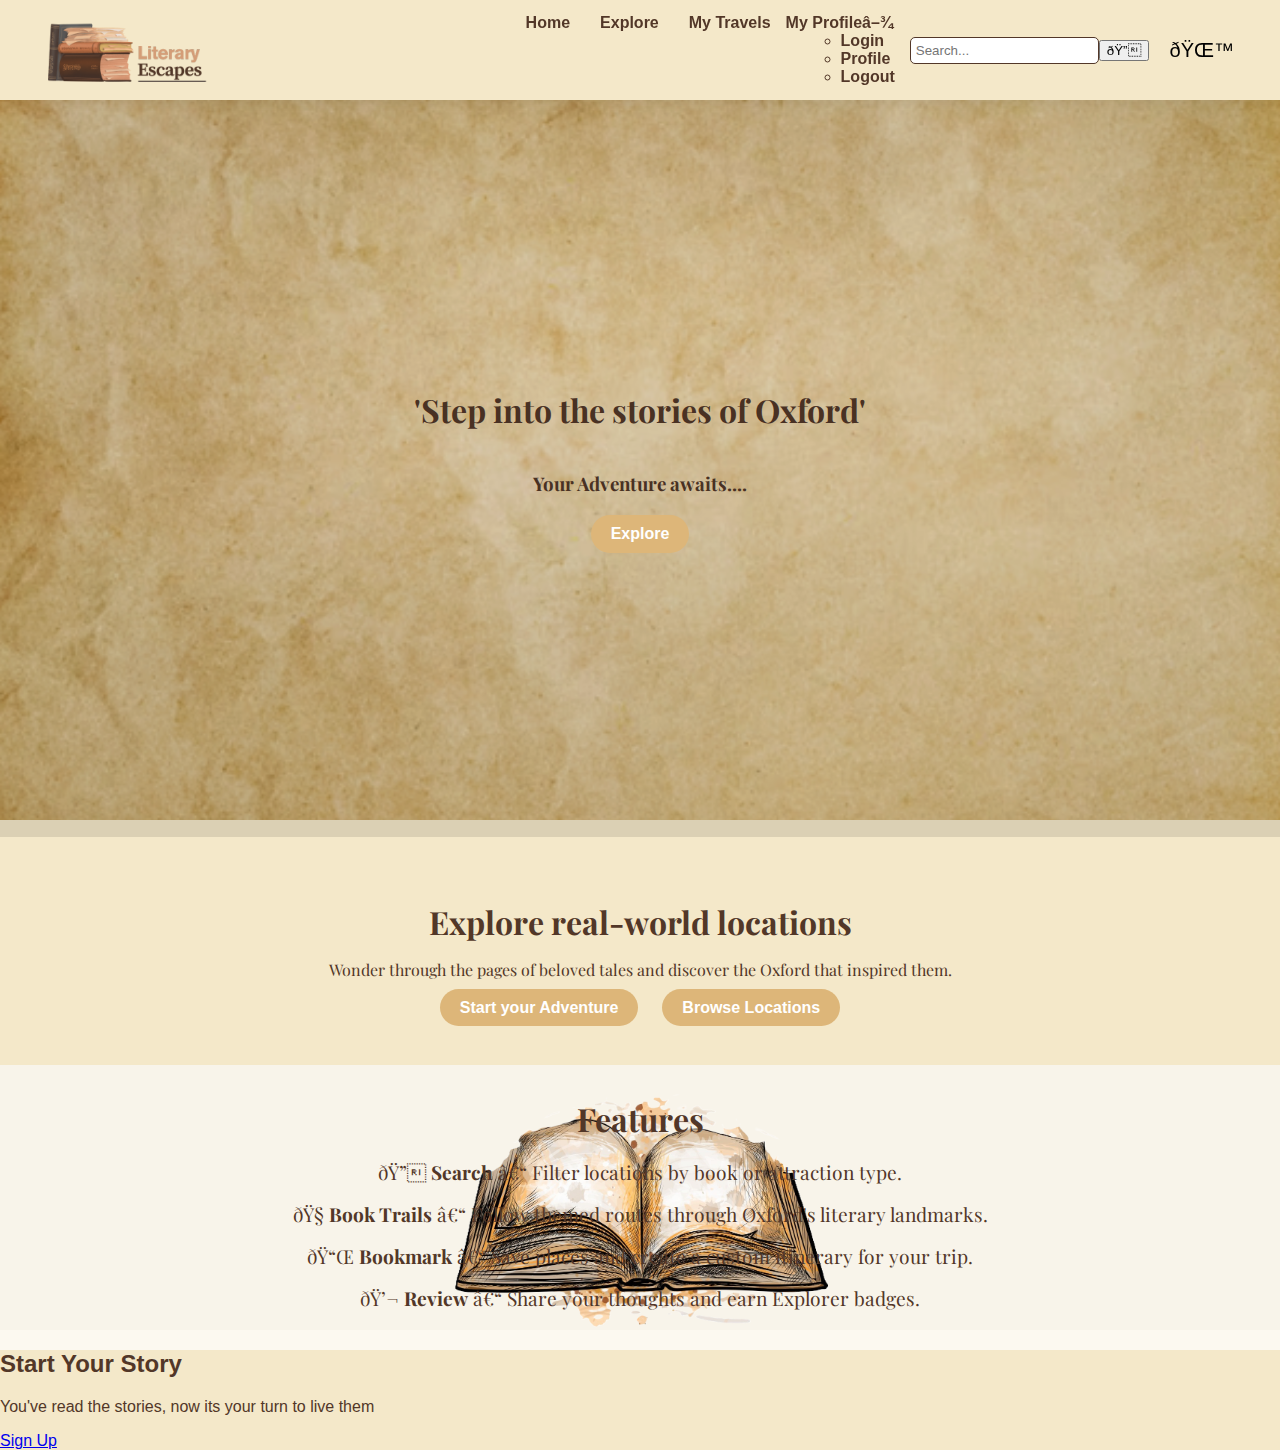
<file: index.html>
<html>
    <head>
        <meta charset="UTS-8">
        <title>Literary Escapes</title>
        <link href="https://fonts.googleapis.com/css2?family=Playfair+Display&display=swap" rel="stylesheet">
        <link rel="stylesheet" href="css/style.css">
        <link rel="icon" href="images/Icon.png">
    </head>
    <body>

        <div class="header">
            <div class="nav">
                <a href="index.html"><img src="images/Logo-Day.png" id="logo" alt="Logo"></a>
                
                <ul class="nav-links">
                    <li><a href="index.html"> Home </a></li>
                    <li><a href="explore.html">Explore</a></li>
                    <li><a href="#" onclick="comingSoon()">My Travels</a></li>
                    <div class="user-menu">
                        <a class="user-menu-link">My Profile<span class="dropdown-arrow">▾</span></a>
                        <ul class="nav-dropdown-menu" id="dropdown">
                            <li><a href="login.html">Login</a> </li>
                            <li><a href="#" onclick="comingSoon()">Profile</a></li>
                            <li><a href="#" onclick="comingSoon()">Logout</a></li>
                        </ul>
                    </div>
                </ul>
            </div>

            <div class="page-menu">
                <div class="search-container">
                    <input type="text" placeholder="Search..." class="search-bar">  
                    <button class="search-btn">🔍</button>
                </div>
                <!--Night mode toggle placeholder-->
                <button id="theme-toggle" onclick="darkMode()">🌙</button>
            </div>
        </div>
        
        <div class="home-container">
            <h1>'Step into the stories of Oxford'</h1>
            <h3>Your Adventure awaits....</h3>
            <a href="explore.html" class="home-explore">Explore</a>
        </div>
        <div class="intro-container">
            <h3>Explore real-world locations</h3>
            <p>Wonder through the pages of beloved tales and discover the Oxford that inspired them.</p></p>
            <a href="register.html">Start your Adventure</a>
            <a href="explore.html">Browse Locations</a>
        </div>
        <div class="feature-container">
            <h3>Features</h3>
            <ul>
                <li>🔍 <strong>Search</strong> – Filter locations by book or attraction type.</li>
                <li>🧭 <strong>Book Trails</strong> – Follow themed routes through Oxford's literary landmarks.</li>
                <li>📌 <strong>Bookmark</strong> – Save places and create a custom itinerary for your trip.</li>
                <li>💬 <strong>Review</strong> – Share your thoughts and earn Explorer badges.</li>
            </ul>
        </div>
        <div class="final-section">
            <h2>Start Your Story</h2>
            <p>You've read the stories, now its your turn to live them</p>
            <a href="register.html" class="btn">Sign Up</a>
        </div>

        
        <script src="js/locationData.js"></script>
        <script src="js/script.js"></script>
    </body>
</html>
</file>
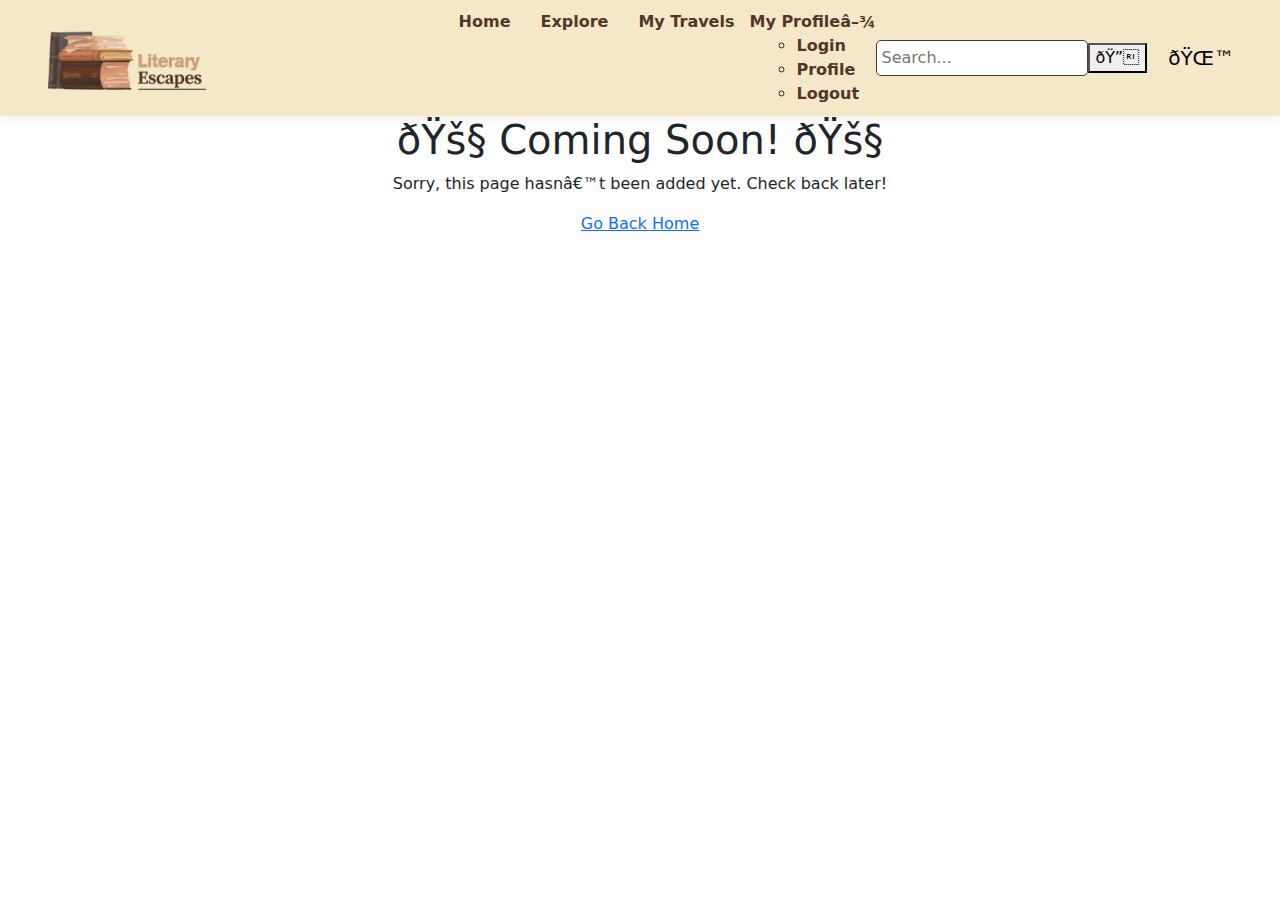
<file: coming-soon.html>
<html>
    <head>
        <meta charset="UTS-8">
        <title>Literary Escapes</title>
        <link href="https://fonts.googleapis.com/css2?family=Playfair+Display&display=swap" rel="stylesheet">
        <link rel="stylesheet" href="css/style.css">
        <link rel="stylesheet" href="https://cdn.jsdelivr.net/npm/bootstrap@5.3/dist/css/bootstrap.min.css">
        <link rel="icon" href="images/Icon.png">
    </head>
    <body>

        <div class="header">
            <div class="nav">
                <a href="index.html"><img src="images/Logo-Day.png" id="logo" alt="Logo"></a>
                
                <ul class="nav-links">
                    <li><a href="index.html"> Home </a></li>
                    <li><a href="explore.html">Explore</a></li>
                    <li><a href="#" onclick="comingSoon()">My Travels</a></li>
                    <div class="user-menu">
                        <a class="user-menu-link">My Profile<span class="dropdown-arrow">▾</span></a>
                        <ul class="nav-dropdown-menu" id="dropdown">
                            <li><a href="login.html">Login</a> </li>
                            <li><a href="#" onclick="comingSoon()">Profile</a></li>
                            <li><a href="#" onclick="showAlert('logout')">Logout</a></li>
                        </ul>
                    </div>
                </ul>
            </div>

            <div class="page-menu">
                <div class="search-container">
                    <input type="text" placeholder="Search..." class="search-bar">  
                    <button class="search-btn" onclick="comingSoon()">🔍</button>
                </div>
                <!--Night mode toggle placeholder-->
                <button id="theme-toggle" onclick="darkMode()">🌙</button>
            </div>
        </div>


        <div class="content" style="text-align: center;">
            <div id="alert-placeholder"></div>
            <h1>🚧 Coming Soon! 🚧</h1>
        <p>Sorry, this page hasn’t been added yet. Check back later!</p>
        <a href="index.html">Go Back Home</a>
        </div>

        <script src="https://code.jquery.com/jquery-3.6.0.min.js"></script>
        <script src="https://cdn.jsdelivr.net/npm/bootstrap@4.6.2/dist/js/bootstrap.bundle.min.js"></script>
        <script src="js/locationData.js"></script>
        <script src="js/script.js"></script>
    </body>
</html>
</file>
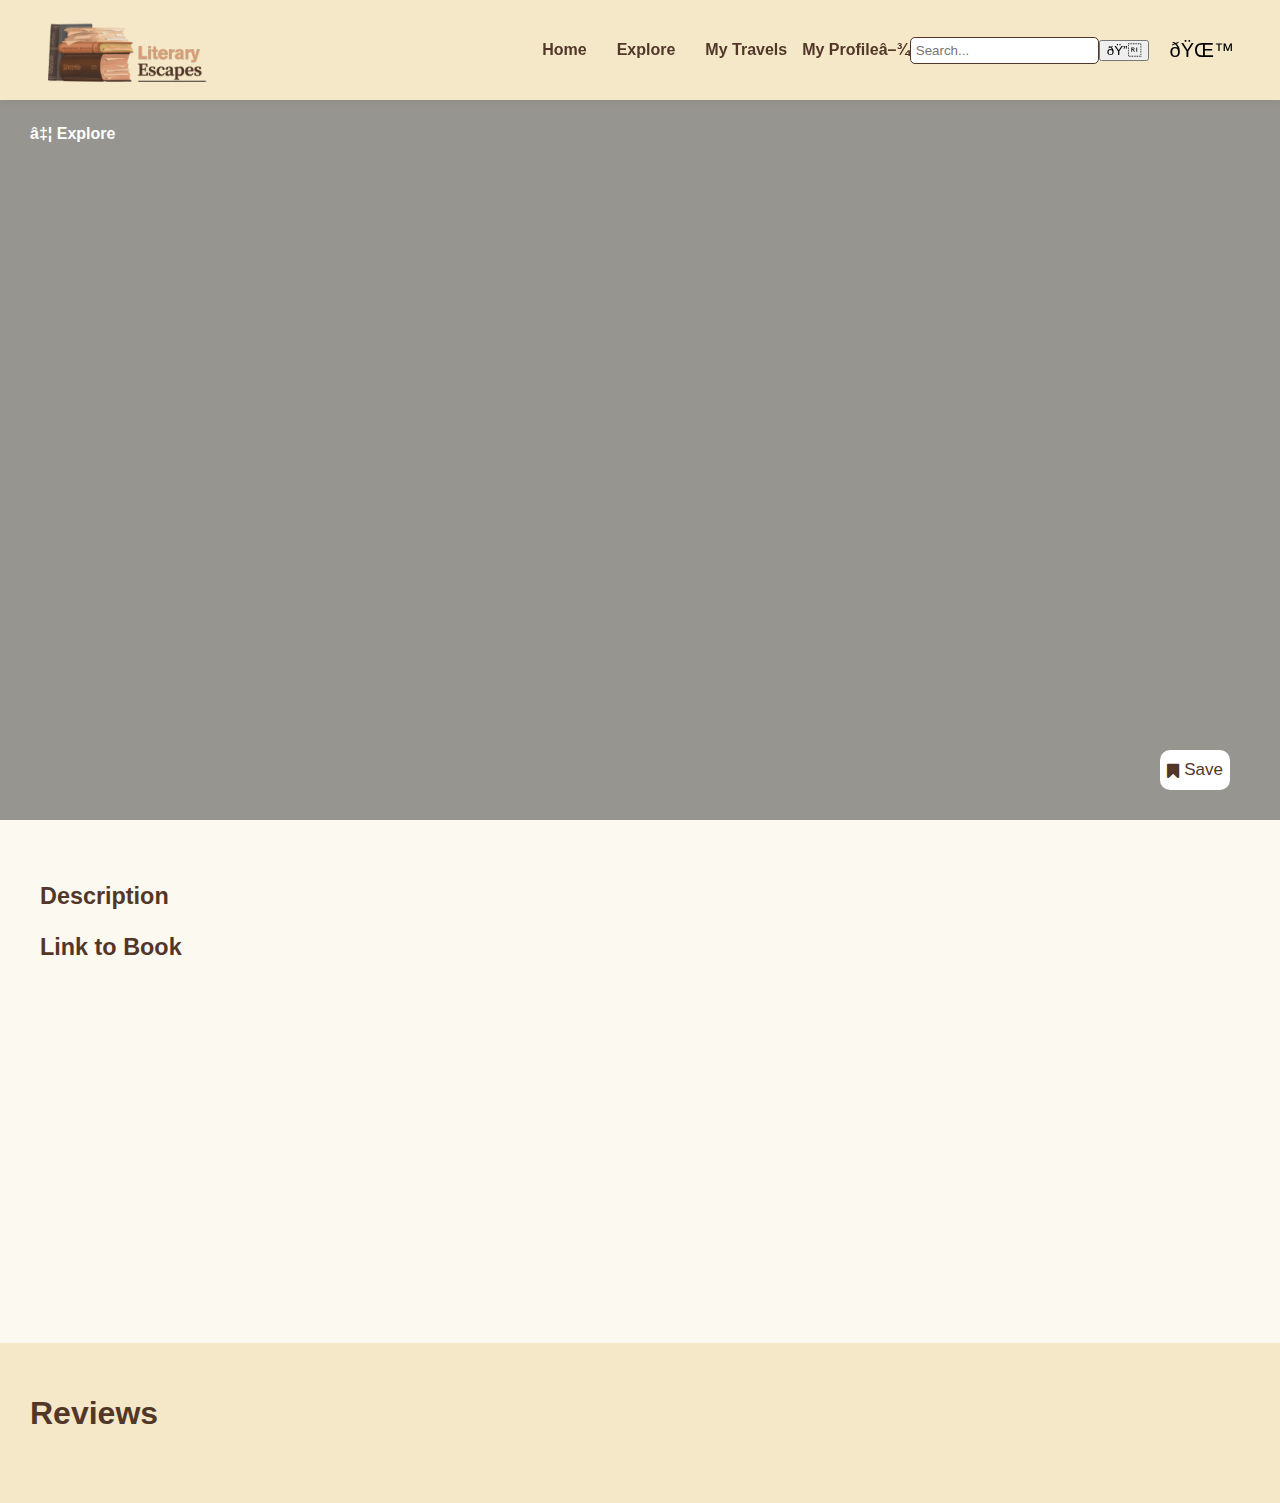
<file: locationDetails.html>
<html>
    <head>
        <meta charset="UTS-8">
        <title>Literary Escapes</title>
        <link rel="stylesheet" href="css/style.css">
        <link rel="icon" href="images/Icon.png">
        <link rel="stylesheet" href="https://cdnjs.cloudflare.com/ajax/libs/font-awesome/4.0.3/css/font-awesome.css">
    </head>
    <body id="location-page">

        <div class="header">
            <div class="nav">
                <a href="index.html"><img src="images/Logo-Day.png" id="logo" alt="Logo"></a>
                
                <ul class="nav-links">
                    <li><a href="index.html"> Home </a></li>
                    <li><a href="explore.html">Explore</a></li>
                    <li><a href="#" onclick="comingSoon()">My Travels</a></li>
                    <div class="user-menu">
                        <a class="user-menu-link">My Profile<span class="dropdown-arrow">▾</span></a>
                        <ul class="dropdown-menu" id="dropdown">
                            <li><a href="login.html">Login</a> </li>
                            <li><a href="#" onclick="comingSoon()">Profile</a></li>
                            <li><a href="#" onclick="comingSoon()">Logout</a></li>
                        </ul>
                    </div>
                </ul>
            </div>

            <div class="page-menu">
                <div class="search-container">
                    <input type="text" placeholder="Search..." class="search-bar">
                    <button class="search-btn" onclick="comingSoon()">🔍</button>
                </div>
                <!--Night mode toggle placeholder-->
                <button id="theme-toggle">🌙</button>
            </div>
        </div>

        
        <div class="location-header" id="location-header">
            <a class="return" href="explore.html">⇦ Explore</a>
            <h1 id="location-name"></h1>
            <button class="bookmark">
                <i class="fa fa-bookmark"></i>
                <span>Save</span>
            </button>
            <p id="rating"></p>
        </div>

        <div class="location-details">
            <div class="location-details-left">
                <h3>Description</h3>
                <p id="description"></p>
                <h3>Link to Book</h3>
                <p id="book-link"></p>
                <!--Some locations don't have a website attached e.g. parks so need condition if present-->
                <div id="website">
                </div>
            </div>
            <div class="location-details-right">
                <div id="map-container">
                    <iframe
                        id="google-map"
                        loading="lazy"
                        allowfullscreen>
                    </iframe>
                </div>
                <p id="address"></p>
                <p id="times"></p>
                <div id="extra-info">
                    <h3></h3>
                </div>
                <p id="price"></p>
                
            </div>
            
        </div>
        <div class="review-container" id="review-container">
            <h1>Reviews</h1>
        </div>
        
        
        <script src="js/reviewData.js"></script>
        <script src="js/locationData.js"></script>
        <script src="js/script.js"></script>
    </body>
    
</html>
</file>
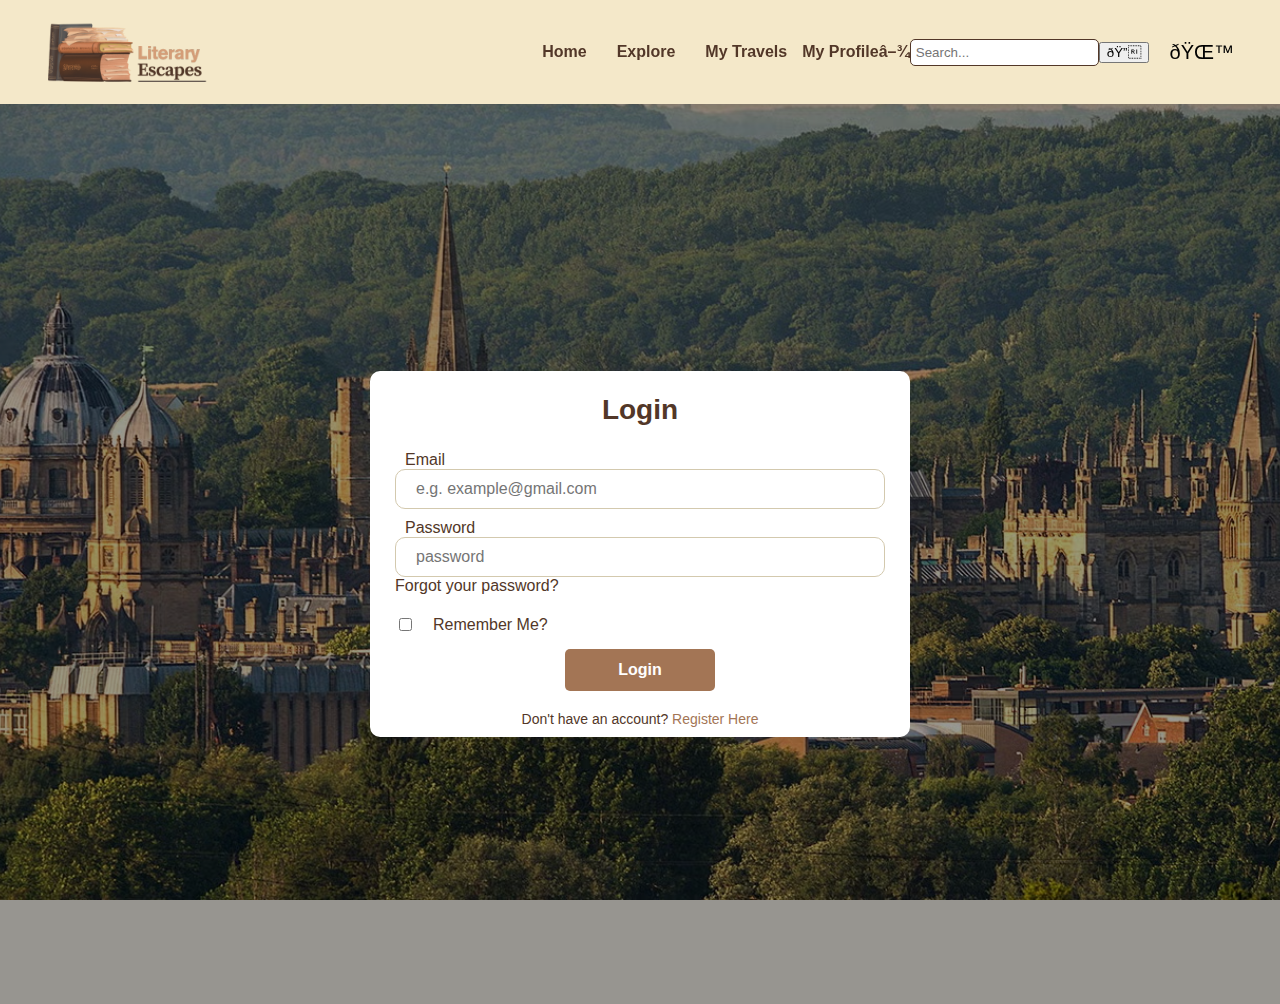
<file: login.html>
<!DOCTYPE html>
<html>
    <head>
        <meta charset="UTS-8">
        <title>Literary Escapes</title>
        <link rel="stylesheet" href="css/style.css">
        <link rel="icon" href="images/Icon.png">
    </head>
    <body style="overflow-y:hidden;">
        <div class="header">
            <div class="nav">
                <a href="index.html"><img src="images/Logo-Day.png" id="logo" alt="Logo"></a>
                
                <ul class="nav-links">
                    <li><a href="index.html"> Home </a></li>
                    <li><a href="explore.html">Explore</a></li>
                    <li><a href="#" onclick="comingSoon()">My Travels</a></li>
                    <div class="user-menu">
                        <a class="user-menu-link">My Profile<span class="dropdown-arrow">▾</span></a>
                        <ul class="dropdown-menu" id="dropdown">
                            <li><a href="login.html">Login</a> </li>
                            <li><a href="#" onclick="comingSoon()">Profile</a></li>
                            <li><a href="#" onclick="comingSoon()">Logout</a></li>
                        </ul>
                    </div>
                </ul>
            </div>

            <div class="page-menu">
                <div class="search-container">
                    <input type="text" placeholder="Search..." class="search-bar">  
                    <button class="search-btn" onclick="comingSoon()">🔍</button>
                </div>
                <!--Night mode toggle placeholder-->
                <button id="theme-toggle">🌙</button>
            </div>
        </div>

        <div class="login-content">
            <div class="login-box">
                <h2>Login</h2>
                    <form onsubmit="login(event)" method="POST" class="form-input">
                        <div class="user-input">
                            <label>Email</label>
                            <input type="email" name="email" id="email" placeholder="e.g. example@gmail.com" required>
                        </div>
                        <div class="user-input">
                            <label>Password</label>
                            <input type="password" id="password" placeholder="password">
                            <a onclick="comingSoon()" id="forgot-password">Forgot your password?</a>
                        </div>
                        <div class="user-input" id="tick-box">
                            <input type="checkbox" name="remember">
                            <label >Remember Me?</label>
                        </div>

                        <div class="login-btn">
                            <button type="submit" value="log-in" class="login-button">Login</button>
                        </div>
                        <p>Don't have an account? <a href="register.html">Register Here</a></p>
                        
                </form>
            </div>
            
        </div>
        
        <script src="js/locationData.js"></script>       
        <script src="js/script.js"></script>
    </body>
</html>
</file>
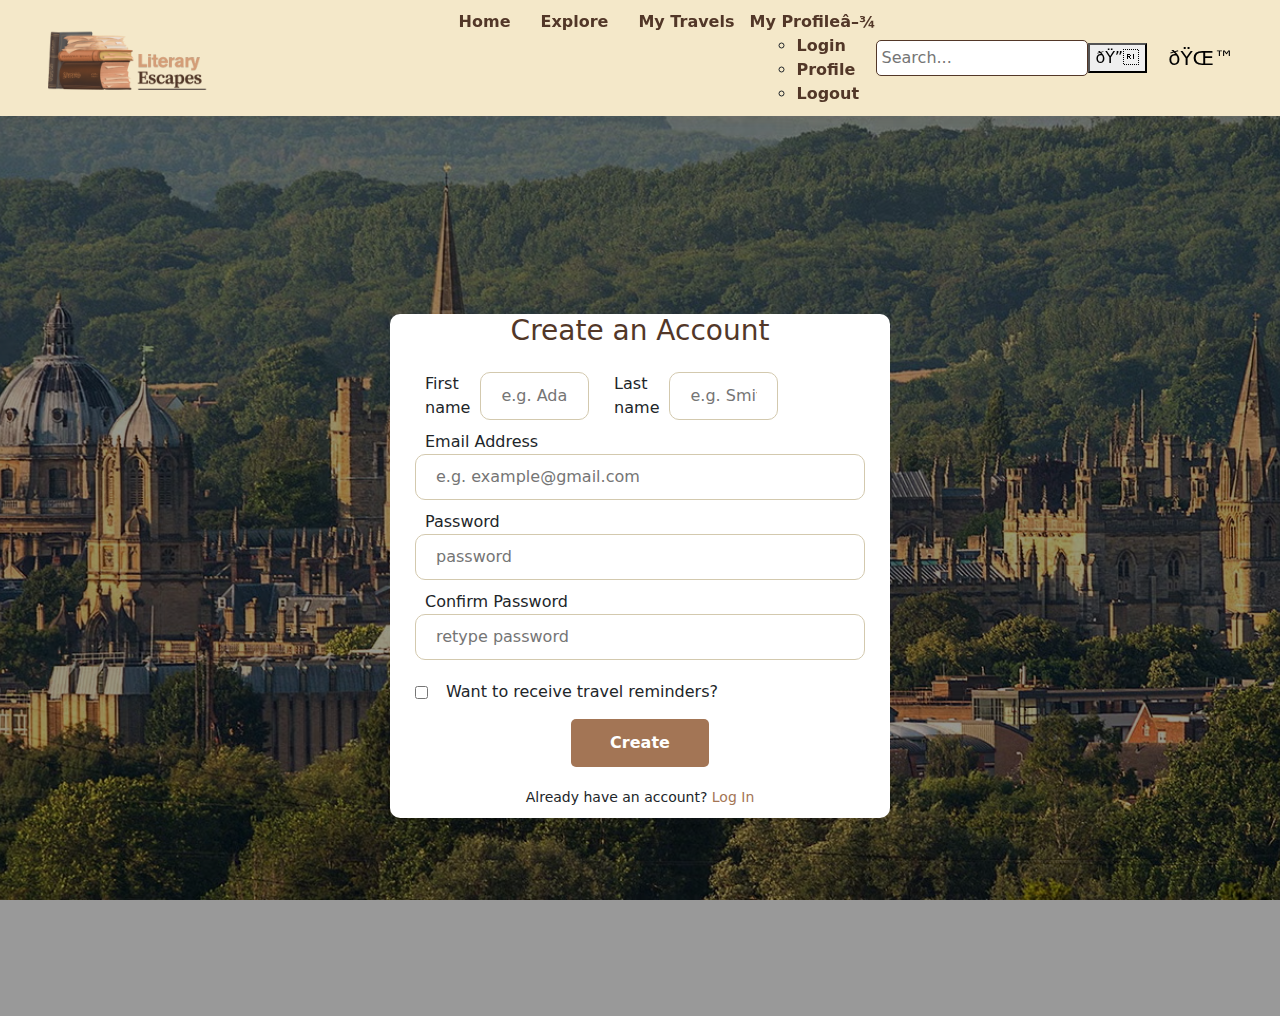
<file: register.html>
<html>
    <head>
        <meta charset="UTS-8">
        <title>Literary Escapes</title>
        <link href="https://fonts.googleapis.com/css2?family=Playfair+Display&display=swap" rel="stylesheet">
        <link rel="stylesheet" href="css/style.css">
        <link rel="stylesheet" href="https://cdn.jsdelivr.net/npm/bootstrap@5.3/dist/css/bootstrap.min.css">
        <link rel="icon" href="images/Icon.png">
    </head>
    <body>

        <div class="header">
            <div class="nav">
                <a href="index.html"><img src="images/Logo-Day.png" id="logo" alt="Logo"></a>
                
                <ul class="nav-links">
                    <li><a href="index.html"> Home </a></li>
                    <li><a href="explore.html">Explore</a></li>
                    <li><a href="#" onclick="comingSoon()">My Travels</a></li>
                    <div class="user-menu">
                        <a class="user-menu-link">My Profile<span class="dropdown-arrow">▾</span></a>
                        <ul class="nav-dropdown-menu" id="dropdown">
                            <li><a href="login.html">Login</a> </li>
                            <li><a href="#" onclick="comingSoon()">Profile</a></li>
                            <li><a href="#" onclick="showAlert('logout')">Logout</a></li>
                        </ul>
                    </div>
                </ul>
            </div>

            <div class="page-menu">
                <div class="search-container">
                    <input type="text" placeholder="Search..." class="search-bar">  
                    <button class="search-btn" onclick="comingSoon()">🔍</button>
                </div>
                <!--Night mode toggle placeholder-->
                <button id="theme-toggle">🌙</button>
            </div>
        </div>
        <div id="alert-placeholder"></div>
        <div class="login-content">
            <div class="register-box">
                <h2>Create an Account</h2>
                <form onsubmit="register(event)" class="form-input">
                    <div class="user-input" id="name-input">
                        <label>First name</label>
                        <input type="text" name="firstName" id="fName" placeholder="e.g. Adam" required>
                    </div>
                    <div class="user-input" id="name-input">
                        <label>Last name</label>
                        <input type="text" name="lastName" id="lName" placeholder="e.g. Smith" required>
                    </div>
                    <div class="user-input">
                        <label>Email Address</label>
                        <input type="email" name="email" id="email" placeholder="e.g. example@gmail.com" required>
                    </div>
                    <div class="user-input">
                        <label>Password</label>
                        <input type="password" name="password" id="password" placeholder="password" required>
                    </div>
                    <div class="user-input">
                        <label>Confirm Password</label>
                        <input type="password" name="confPassword" id="confPassword" placeholder="retype password" required>
                    </div>
                    <div class="user-input" id="tick-box">
                        <input type="checkbox" id="emailCB" name="send-emails">
                        <label >Want to receive travel reminders?</label>
                    </div>
                    <div class="login-btn">
                        <button type="submit" value="register" class="login-button">Create</button>
                    </div>
                    <p>Already have an account? <a href="login.html">Log In</a></p>
                </form>
            </div>
        </div>
        <script src="https://code.jquery.com/jquery-3.6.0.min.js"></script>
        <script src="https://cdn.jsdelivr.net/npm/bootstrap@4.6.2/dist/js/bootstrap.bundle.min.js"></script>
        <script src="js/locationData.js"></script>
        <script src="js/script.js"></script>
    </body>
</html>
</file>
<file: css/style.css>
/*Colours used for each book*/
#Alice{
    background-color:#d6c6ef;
}
#HDM{
    background-color: #bedef4;
}
#Garden{
    background-color: #fab1cf;
}
#Narnia{
    background-color: #c1f7d2;
}

body {
    font-family:'Roboto',sans-serif;
    margin: 0;
    padding: 0;
    background:#fcf9f0;
    color:#523728;
}
.header{
    display:flex;
    align-items: center;
    justify-content: space-between;
    background: #f4e8c9;
    padding: 10px 40px;
    box-shadow: 0 2px 10px rgba(82, 55, 40, 0.1);
    position: sticky;
    top:0;
    z-index: 10;
}

/*Nav Bar*/
.nav{
    display:flex;
    justify-content: center;
    align-items: center;
    width:100%;
    margin-right: auto;
    flex-grow:1;

}
#logo {
    width: auto;
    height: 80px;
    max-width: 100%;
    object-fit: contain;
}
#logo:hover{
    transform: scale(1.03);
    transition: all 0.3s ease-in-out;
}
.nav > a:first-child{
    margin-right: auto;
    padding-left: 0;
}
.nav-links {
    list-style: none;
    padding: 0;
    display: flex;
    margin:0;
}
.nav-links li{
    margin: 0 15px;
}
.nav-links a{
    text-decoration: none;
    font-weight:700;
    font-size:16px;
    position: relative;
    border-radius: 4px;
    color:#523728
}
.nav-links a:hover{
    color: #a37555;
}
/*Drop down menu*/
.user-menu{
    position:relative;
}
.user-menu-link{
    display:flex;
    align-items:center;
    font-size:14;
}
.user-menu:hover .dropdown-arrow {
    transform: rotate(180deg);
}
/*Dropdown menu animation inspired from: https://blog.hubspot.com/website/drop-down-animation*/
.dropdown-menu {
    position: absolute;
    top: 100%;
    right: 0;
    background: white;
    border-radius: 5px;
    min-width: 30px;
    padding: 4px 0;
    transform: translateY(10px);
    opacity: 0;
    visibility: hidden;
    pointer-events: none;
    transition:
        transform 0.4s ease,
        opacity 0.4s ease,
        background 0.3s ease,
        padding 0.3s ease;
}
.user-menu:hover .dropdown-menu {
    transform: translateY(0);
    opacity: 1;
    visibility: visible;
    pointer-events: auto;
}
.dropdown-menu li {
    display: block;
    padding: 8px 10px;
    color: #523728;
    text-decoration: none;
    transition: all 0.2s;
}
.page-menu{
    display:flex;
    align-items: center;
    justify-content: flex-end;
    gap: 15px;
    margin-left: auto;
}
.search-container{
    display:flex;
    align-items: center;
}
.search-bar {
    padding: 5px;
    border: 1px solid #523728;
    border-radius: 5px;
}
.search-bar:focus{
    accent-color: #523728;
    caret-color: #523728;
}
.search-button {
    background: none;
    border: none;
    position: absolute;
    right: 10px;
    cursor: pointer;
    font-size: 16px;
}
#theme-toggle {
    background: none;
    border: none;
    font-size: 20px;
    cursor: pointer;
    transition: transform 0.3s;
}

/*Home page*/
.home-container{
    background-image: url('../images/Parchment.png');
    background-size: cover;
    background-position: center;
    height:80%;
    width:100%;
    margin: 0;
    top:0;
    left:0;
    background-attachment: fixed;
    display: flex;
    flex-direction: column;
    align-items: center;
    justify-content: center;
    font-family: 'Playfair Display', serif;
    text-align: center;
}
.home-container::before{
    background: rgba(0, 0, 0, 0.1);
    content: '';
    position: absolute;
    top: 0;
    left: 0;
    width: 100%;
    height: 93%;
}
.home-explore{
    background-color:#ddb679;
    color:white;
    padding:10px 20px;
    font-family: 'Roboto',sans-serif;
    border-radius: 25px;
    text-decoration: none;
    font-weight: bold;
    transition: background 0.3s ease;
    cursor: pointer;
    z-index: 1;
}
.home-explore:hover{
    transform: scale(1.1);
    transition: all 0.3s ease-in-out;
}
.intro-container{
    background-color: #f4e8c9;
    color:#523728;
    text-align:center;
    padding: 3rem 1rem;
    font-family: 'Playfair Display',serif;
}
.intro-container h3{
    font-size: 2rem;
    margin-bottom: 1rem;
}
.intro-container a{
    margin: 0 10px;
    background-color: #ddb679;
    color:white;
    padding: 10px 20px;
    border-radius: 20px;
    text-decoration: none;
    font-weight: bold;
    transition: background 0.3s ease;
    font-family: 'Roboto',sans-serif;
}
.intro-container a:hover {
    background-color: #cba366;
    transform: scale(1.1);
    transition: all 0.3s ease-in-out;
}
.feature-container{
    position: relative;
    background-color: #f8f4ea;
    text-align: 5rem 1rem 8rem;
    font-family: 'Playfair Display',serif;
    color: #523728;
    overflow:hidden;
    text-align: center;
}
.feature-container::before{
    content:'';
    position: absolute;
    bottom:0;
    left:50%;
    transform: translateX(-50%);
    background-image: url('../images/Open-Story-Book.png');
    background-size: contain;
    background-repeat: no-repeat;
    background-position: bottom center;
    height: 250px;
    width:100%;
    z-index: 0;
    pointer-events: none;
}
.feature-container h3{
    font-size: 2rem;
    margin-bottom: 1rem;
    position: relative;
    z-index: 1;
}
.feature-container ul{
    list-style: none;
    padding: 0;
    font-size: 1.2rem;
    position: relative;
    z-index: 1;
}
.feature-container li{
    margin: 1rem 0;
}
.final-section{
    background-color: #f4e8c9;
}

/*Login And Register Pages*/
.login-content{
    background-image: url('../images/Login-Background.avif');
    background-size:cover;
    background-position: center;
    background-attachment: fixed;
    height: 100vh;
    display: flex;
    align-items: center;
    justify-content: center;
    margin: 0;
    position: relative;
}
.login-content::before {
    content: '';
    position: absolute;
    top: 0;
    left: 0;
    width: 100%;
    height: 100%;
    background: rgba(0, 0, 0, 0.4);
    
}
.login-box, .register-box{
    background-color: white;
    border-radius: 10px;
    padding: 0px 20px;
    z-index: 1;
    max-width: 500px;
    width: 100%;
    border-color: #523728;
}
.login-box h2, .register-box h2 {
    color: #523728;
    text-align: center;
    margin-bottom: 20px;
    font-size: 28px;
}
.form-input{
    display: block;
    margin-bottom: 5px;
}
#name-input{
    width:40%;
    display:inline-flex;
}
.form-input input{
    border: 1px solid #d3c9ae;
    border-radius: 5px;
    font-size: 16px;
    padding:10px 20px;
    width:100%;
    border-radius: 10px;
    box-sizing: border-box;
}
.user-input{
    padding:5px;
}

.form-input input:focus, .user-input input:focus {
    outline: none;
    border-color: #523728;
    box-shadow: 0 0 5px rgba(163, 117, 85, 0.3);
}
.form-input label {
    padding: 0px 10px;
}
#tick-box {
    display: flex;
    align-items: center;
    gap: 8px;
    margin-top: 10px;
    accent-color: #523728;
}
#tick-box input {
    width: auto;
}
.login-btn{
    display: flex;
    justify-content: center;
    padding: 10px 0;
}
.login-button {
    background-color: #a37555;
    color:white;
    border:none;
    border-radius: 5px;
    padding:12px;
    width:30%;
    font-size:16px;
    font-weight: bold;
    cursor:pointer;
}
.login-button:hover{
    background-color: #523728;
}
.login-box p, .register-box p {
    text-align: center;
    font-size: 14px;
    margin: 10px;
}
.login-box p a, .register-box p a {
    color: #a37555;
    text-decoration: none;
}
.login-box p a:hover , .register-box p a:hover{
    text-decoration: underline;
}

/*Explore Page*/
.explore-content{
    display: flex;
    text-align: center;
}
.explore-left{
    width: 70%;
    padding:20px;
    height:100vh;
}
.explore-right{
    width:30%;
    padding:20px;
}
/*Searching and filtering section*/
.location-container{
    display: flex;
    text-align: center;
    box-shadow: 0 4px 10px rgba(0, 0, 0, 0.1);
    height:80%;
    border-radius: 10px;
}
.filter-left{
    width:20%;
    padding:10px;
}
.location-right{
    width:80%;
    padding:20px;
    overflow-y: scroll;
    overflow-x: hidden;
}
/*Left explore locations section*/
#location-list{
    display: grid;
    grid-template-columns: repeat(auto-fill, minmax(230px, 1fr));
    grid-gap: 20px;
}
.location-card{
    box-shadow: 0 4px 8px 0 rgba(0,0,0,0.2);
    transition: 0.3s;
    border-radius: 10px;
}
.location-card a{
    text-decoration: none;
    color:#523728;
}
.location-card:hover {
    box-shadow: 0 8px 16px 0 rgba(0,0,0,0.2);
    transform: scale(1.03);
    transition: all 0.3s ease-in-out;
}
.card-image{
    height: 150px;
    width: 100%;
    border-radius: 10px 10px 0px 0px ;
}
.book-icon{
    height:50px;
    width:50px;
}
/*right trails section with book buttons*/
.book-container{
    display:flex;
    flex-direction: row;
    align-items: center;
    gap: 15px;
    border-radius: 15px;
    box-shadow: 0 4px 10px rgba(0, 0, 0, 0.1);
    padding: 15px;
    }
.book-trail{
    text-align: center;
    padding: 10px;
    border-radius: 15px;
    width: 150px;
    color: black;
    font-weight: bold;
    text-decoration: none;
}
.book-trail:hover {
    transform: scale(1.03);
    transition: all 0.3s ease-in-out;
    box-shadow: 0 6px 12px rgba(90, 65, 35, 0.2);
}
.icon{
    width:100px;
    height:100px;
    margin-bottom: 10px;
}
.description{
    font-size: 14px;
    max-width: 250px;
    border: dashed #523728;
}
.clear-filter{
    border-radius: 10px;
    padding:5px;
    margin:5px;
    font-weight: bold;
    box-shadow: #040404;
    width:80%;
    border: #858484 2px;
    border-style: solid;
}
.clear-filter:hover{
    transform: scale(1.1);
    transition: all 0.3s ease-in-out;
}
.filter-list button{
    border-radius: 10px;
    padding:5px;
    margin:5px;
    font-weight: bold;
    border:none;
    box-shadow: #523728;
    width:80%;
}
.filter-list button:hover{
    transform: scale(1.1);
    transition: all 0.3s ease-in-out;
}

/*Location Details Page*/
.location-header{
    width:100%;
    color:white;
    background-size:cover;
    background-position: center;
    background-attachment: fixed;
    height: 80vh;
    display: flex;
    position:relative;
    justify-content: center;
    align-items: center;
}
.location-header::before{
    content: '';
    position: absolute;
    top: 0;
    left: 0;
    width: 100%;
    height: 100%;
    background: rgba(0, 0, 0, 0.4);
}
.return{
    border-radius: 4px;
    font-weight: bold;
    color:white;
    padding: 5px;
    top: 20px;
    left:20px;
    text-decoration: none;
    padding: 5px 10px;
    cursor: pointer;
    box-shadow:0 0 5px rgb(0,0,.25s);
}
.location-header .return{
    position:absolute;
}
.return:hover{
    transform: scale(1.03);
    transition: all 0.3s ease-in-out;
    background-color: #ddb679;
}
.location-header h1{
    position: absolute;
    font-size: 50px;
}
/*Inspiration from https://bbbootstrap.com/snippets/bookmark-animation-button-67364481*/
.bookmark{
    height: 40px;
    width: 70px;
    display: inline-flex;
    justify-content: center;
    padding: 5px 10px;
    column-gap: 5px;
    color: #523728;
    background-color: #fff;
    border-radius: 10px;
    border: none;
    cursor: pointer;
    transition: background-color .25s;
    align-items: center;
    font-size: 17px;
    z-index: 1;
    position: absolute;
    bottom: 30px;
    right: 50px;
}
.bookmark:hover{
    background-color: #d3d1d1;
    transform: scale(1.03);
    transition: all 0.3s ease-in-out;
}
.bookmark:focus i{
    animation: ribbon .25s cubic-bezier(.77 , 0 , 0.17, 1) forwards;
}
@keyframes ribbon{
    0%{
        transform: scaleY(.1);
    }
    25%{
        transform: scaleY(.1);
    }
    100%{
        color:#ddb679;
    }
}
#rating{
    font-size: 30px;
    color:#ddb679;
    z-index: 1;
    bottom:0;
    right: 150px;
}
.location-header #rating{
    position: absolute;
}
.location-details{
    display:flex;
    font-size: 20px;
}
.location-details-left{
    width:70%;
    padding:40px;
}
.location-details-right{
    width:30%;
    padding:40px;
    display: flex;
    flex-direction: column;
}
#map-container {
    width: 100%;
    height: 300px;
    border: none;
    overflow: hidden;
}
#google-map {
    width: 100%;
    height: 100%;
    border: 0;
}
.website-btn{
    text-decoration: none;
    color:white;
    background-color: #523728;
    padding:10px;
    border-radius: 5px;
}
.website-btn:hover{
    transform: scale(1.03);
    transition: all 0.3s ease-in-out;

}
.review-container{
    display:grid;
    grid-gap: 20px;
    background-color: #f4e8c9;
    border-color: #523728;
    min-height: 100px;
    padding:30px;

}
.review-card{
    background-color: white;
    padding: 5px;
    border-radius: 10px;
    width: 60%;
    box-shadow: 0 4px 8px 0 rgba(0,0,0,0.2);
}


/*Book Trails*/
.trails-container{
    padding: 2rem;
    margin: 0 auto;
}
#trail-header{
    display:flex;
    justify-content: space-between;
    align-items: center;
}
.trail-header .return{
    color:#523728;
    box-shadow: 0 4px 8px 0 rgba(0,0,0,0.2);
}
#trail-content {
    display: grid;
    grid-template-columns: repeat(2, 1fr);
    grid-auto-rows: 420px; /* Enough for card + curve */
    align-items: start;
    gap: 4rem;
}
.trail-step{
    display: flex;
    flex-direction: column;
    align-items: center;
    position: relative;
}
.trail-card {
    box-shadow: 0 4px 8px 0 rgba(0,0,0,0.2);
    transition: 0.3s;
    border-radius: 10px;
}
.trail-card:hover {
    box-shadow: 0 8px 16px 0 rgba(0,0,0,0.2);
    transform: scale(1.03);
    transition: all 0.3s ease-in-out;
}

.trail-card img {
    height: 300px;
    width: 500px;
    border-radius: 10px 10px 0px 0px ;
}

.trail-card h3 {
margin-top: 0.5rem;
font-size: 1.2rem;
color: #523728;
text-decoration: none;
}
.trail-curve {
    margin-top: 20px;
    max-width: 100%;
}

.trail-curve.flip {
    transform: scaleX(-1);
}
</file>
